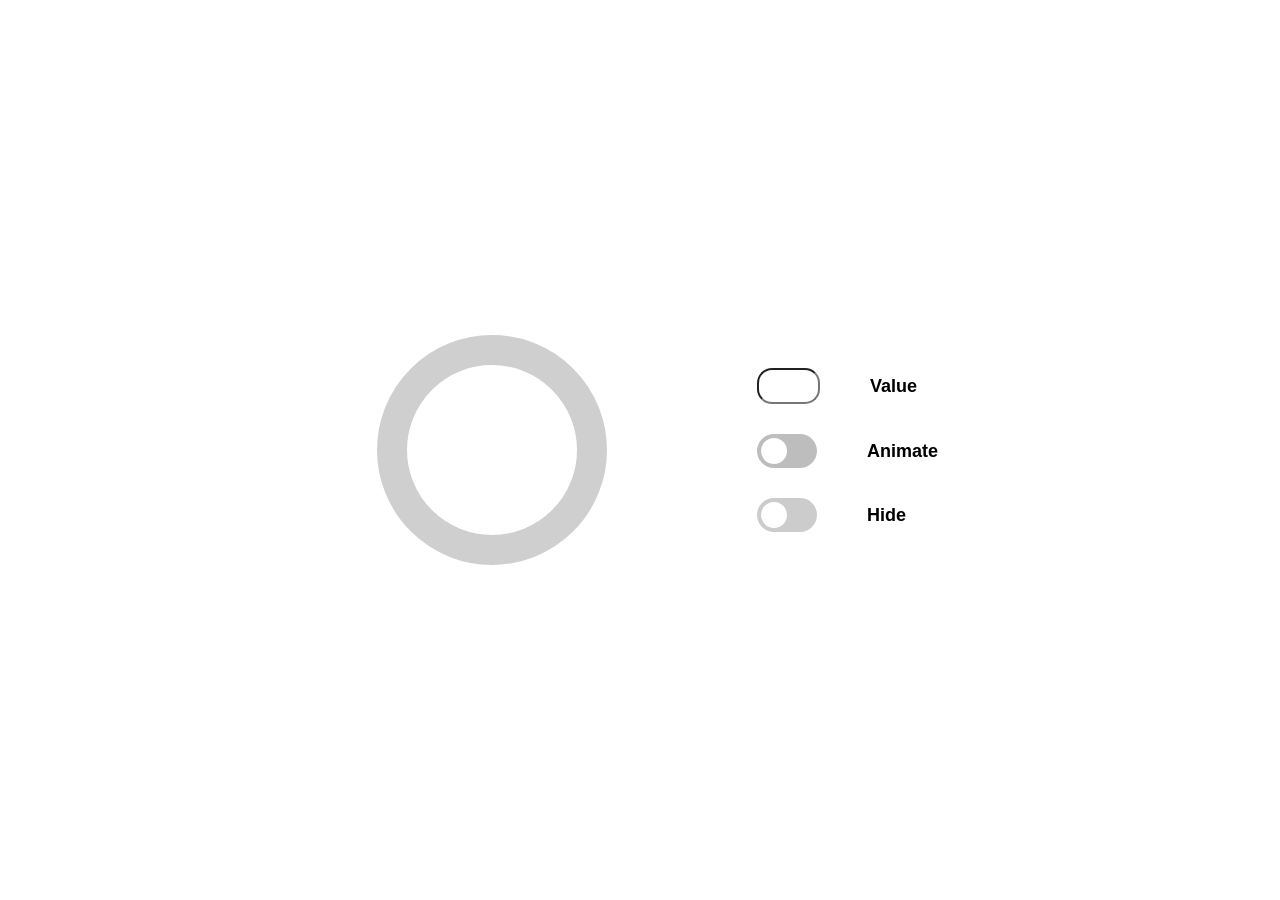
<file: index.html>
<!DOCTYPE html>
<html lang="en">
  <head>
    <meta charset="UTF-8" />
    <meta name="viewport" content="width=device-width, initial-scale=1.0" />
    <title>Progress</title>
    <link rel="stylesheet" href="./styles/styles.css" />
    <link rel="stylesheet" href="./styles/switcherStyle.css" />
    <script defer src="./main.js"></script>
  </head>
  <body>
    <div class="container">
      <svg class="mainCircle" width="300" height="300">
        <circle
          stroke="rgb(207, 207, 207)"
          stroke-width="30"
          cx="150"
          cy="150"
          r="100"
          fill="transparent"
        />
      </svg>
      <svg class="progress" width="300" height="300">
        <circle
          class="progressRing"
          stroke="blue"
          stroke-width="30"
          cx="150"
          cy="150"
          r="100"
          fill="transparent"
        />
      </svg>
      <div class="params">
        <div class="param">
          <label>
            <input type="number" class="progressChangeInput" />
          </label>
          Value
        </div>
        <div class="param">
          <label class="animationSwitch">
            <input type="checkbox" />
            <span class="slider round"></span>
          </label>
          Animate
        </div>
        <div class="param">
          <label class="hideSwitch">
            <input type="checkbox" />
            <span class="slider round"></span>
          </label>
          Hide
        </div>
      </div>
    </div>
  </body>
</html>
</file>
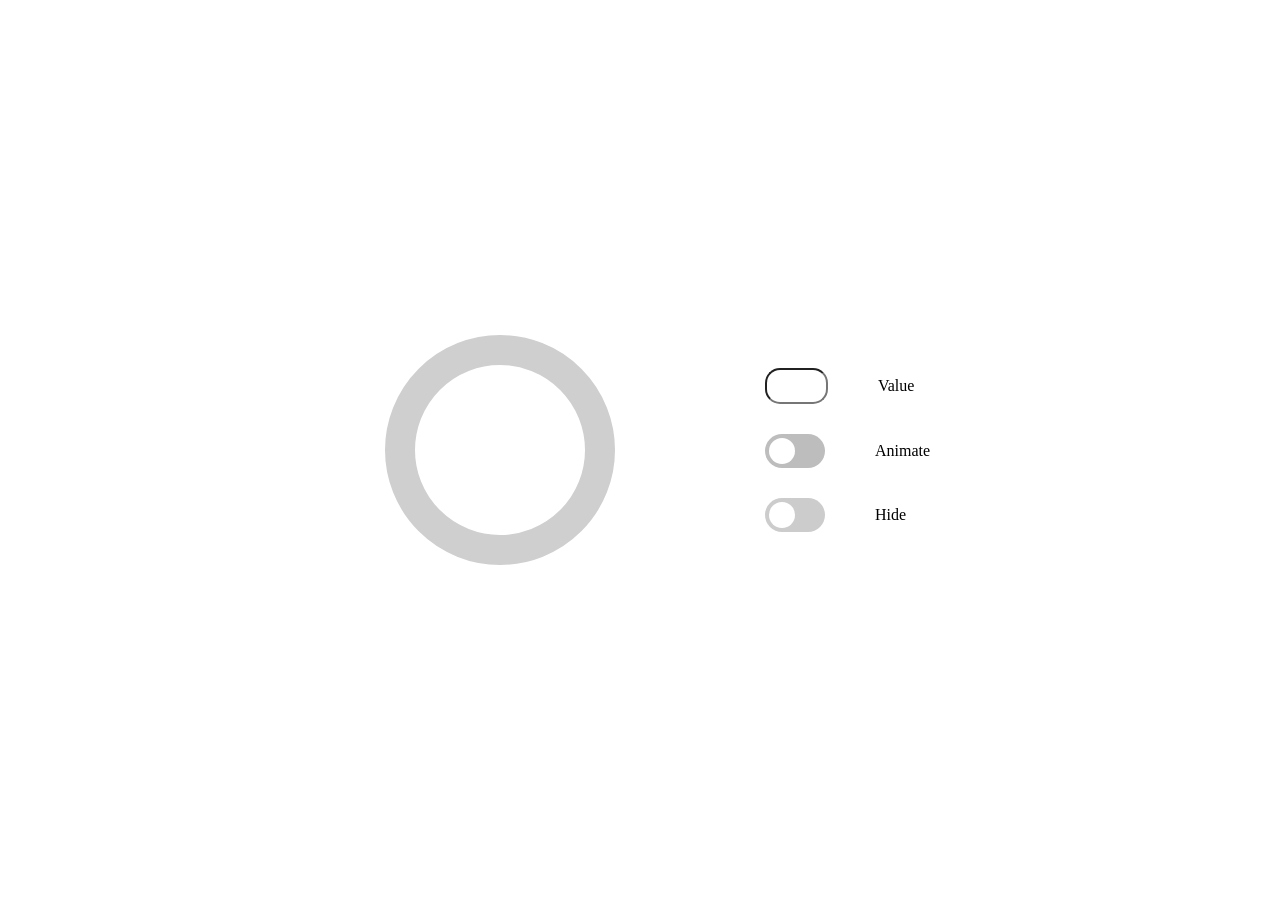
<file: main.html>
<!DOCTYPE html>
<html lang="en">
  <head>
    <meta charset="UTF-8" />
    <meta name="viewport" content="width=device-width, initial-scale=1.0" />
    <title>Progress</title>
    <link rel="stylesheet" href="./styles/css/styles.css" />
    <link rel="stylesheet" href="./styles/css/switcherStyle.css" />
    <script defer src="./main.js"></script>
  </head>
  <body>
    <div class="container">
      <svg class="mainCircle" width="300" height="300">
        <circle
          stroke="rgb(207, 207, 207)"
          stroke-width="30"
          cx="150"
          cy="150"
          r="100"
          fill="transparent"
        />
      </svg>
      <svg class="progress" width="300" height="300">
        <circle
          class="progressRing"
          stroke="blue"
          stroke-width="30"
          cx="150"
          cy="150"
          r="100"
          fill="transparent"
        />
      </svg>
      <div class="params">
        <div class="param">
          <label>
            <input type="number" class="progressChangeInput" />
          </label>
          Value
        </div>
        <div class="param">
          <label class="animationSwitch">
            <input type="checkbox" />
            <span class="slider round"></span>
          </label>
          Animate
        </div>
        <div class="param">
          <label class="hideSwitch">
            <input type="checkbox" />
            <span class="slider round"></span>
          </label>
          Hide
        </div>
      </div>
    </div>
  </body>
</html>
</file>
<file: styles/styles.css>
html,
body {
  display: flex;
  justify-content: center;
  align-items: center;
  height: 100vh;
  font-family: "Gill Sans", "Gill Sans MT", Calibri, "Trebuchet MS", sans-serif;
  font-size: 18px;
  font-weight: bold;
}

.mainCircle {
  position: absolute;
  z-index: 0;
}

.progress {
  position: relative;
  z-index: 1;
}

.progressRing {
  transform-origin: center;
  transform: rotate(-90deg);
}

.params {
  display: grid;
  grid-template-rows: auto;
  grid-gap: 30px;
}

.param {
  display: flex;
  justify-content: flex-start;
  align-items: center;
  gap: 50px;
  margin-left: 65px;
}

.progressChangeInput {
  height: 30px;
  width: 55px;
  border-radius: 15px;
  text-align: center;
}

@keyframes progress-animation {
  0% {
    transform: rotate(0);
  }
  100% {
    transform: rotate(360deg);
  }
}
@media only screen and (min-width: 1025px) {
  .container {
    display: grid;
    grid-template-columns: auto auto;
    grid-gap: 50px;
    align-items: center;
  }
}
@media only screen and (max-width: 1024px) {
  .container {
    display: grid;
    grid-template-columns: auto;
    grid-gap: 50px;
  }
}/*# sourceMappingURL=styles.css.map */
</file>
<file: styles/switcherStyle.css>
.animationSwitch {
  position: relative;
  display: inline-block;
  width: 60px;
  height: 34px;
}
.animationSwitch input {
  opacity: 0;
  width: 0;
  height: 0;
}
.animationSwitch .slider {
  position: absolute;
  cursor: pointer;
  top: 0;
  left: 0;
  right: 0;
  bottom: 0;
  background-color: rgb(189, 189, 189);
  transition: 0.4s;
  border-radius: 34px;
}
.animationSwitch .slider:before {
  position: absolute;
  content: "";
  height: 26px;
  width: 26px;
  left: 4px;
  bottom: 4px;
  background-color: white;
  transition: 0.4s;
  border-radius: 50%;
}
.animationSwitch input:checked + .slider {
  background-color: blue;
}
.animationSwitch input:focus + .slider {
  box-shadow: 0 0 1px blue;
}
.animationSwitch input:checked + .slider:before {
  transform: translateX(26px);
}

.hideSwitch {
  position: relative;
  display: inline-block;
  width: 60px;
  height: 34px;
}
.hideSwitch input {
  opacity: 0;
  width: 0;
  height: 0;
}
.hideSwitch .slider {
  position: absolute;
  cursor: pointer;
  top: 0;
  left: 0;
  right: 0;
  bottom: 0;
  background-color: #ccc;
  transition: 0.4s;
  border-radius: 34px;
}
.hideSwitch .slider:before {
  position: absolute;
  content: "";
  height: 26px;
  width: 26px;
  left: 4px;
  bottom: 4px;
  background-color: white;
  transition: 0.4s;
  border-radius: 50%;
}
.hideSwitch input:checked + .slider {
  background-color: blue;
}
.hideSwitch input:focus + .slider {
  box-shadow: 0 0 1px blue;
}
.hideSwitch input:checked + .slider:before {
  transform: translateX(26px);
}/*# sourceMappingURL=switcherStyle.css.map */
</file>
<file: styles/css/styles.css>
html,
body {
  display: flex;
  justify-content: center;
  align-items: center;
  height: 100vh;
}

.mainCircle {
  position: absolute;
  z-index: 0;
}
.mainCircle .circle {
  stroke: rgb(207, 207, 207);
  stroke-width: "30";
  cx: "150";
  cy: "150";
  r: "100";
  fill: "transparent";
}

.progress {
  position: relative;
  z-index: 1;
}

.progressRing {
  transform-origin: center;
  transform: rotate(-90deg);
}

.params {
  display: grid;
  grid-template-rows: auto;
  grid-gap: 30px;
}

.param {
  display: flex;
  justify-content: flex-start;
  align-items: center;
  gap: 50px;
  margin-left: 65px;
}

.progressChangeInput {
  height: 30px;
  width: 55px;
  border-radius: 15px;
  text-align: center;
}

@media only screen and (min-width: 1025px) {
  .container {
    display: grid;
    grid-template-columns: auto auto;
    grid-gap: 50px;
    align-items: center;
  }
}
@media only screen and (max-width: 1024px) {
  .container {
    display: grid;
    grid-template-columns: auto;
    grid-gap: 50px;
  }
}/*# sourceMappingURL=styles.css.map */
</file>
<file: styles/css/switcherStyle.css>
.animationSwitch {
  position: relative;
  display: inline-block;
  width: 60px;
  height: 34px;
}
.animationSwitch input {
  opacity: 0;
  width: 0;
  height: 0;
}
.animationSwitch .slider {
  position: absolute;
  cursor: pointer;
  top: 0;
  left: 0;
  right: 0;
  bottom: 0;
  background-color: rgb(189, 189, 189);
  transition: 0.4s;
  border-radius: 34px;
}
.animationSwitch .slider:before {
  position: absolute;
  content: "";
  height: 26px;
  width: 26px;
  left: 4px;
  bottom: 4px;
  background-color: white;
  transition: 0.4s;
  border-radius: 50%;
}
.animationSwitch input:checked + .slider {
  background-color: blue;
}
.animationSwitch input:focus + .slider {
  box-shadow: 0 0 1px blue;
}
.animationSwitch input:checked + .slider:before {
  transform: translateX(26px);
}

.hideSwitch {
  position: relative;
  display: inline-block;
  width: 60px;
  height: 34px;
}
.hideSwitch input {
  opacity: 0;
  width: 0;
  height: 0;
}
.hideSwitch .slider {
  position: absolute;
  cursor: pointer;
  top: 0;
  left: 0;
  right: 0;
  bottom: 0;
  background-color: #ccc;
  transition: 0.4s;
  border-radius: 34px;
}
.hideSwitch .slider:before {
  position: absolute;
  content: "";
  height: 26px;
  width: 26px;
  left: 4px;
  bottom: 4px;
  background-color: white;
  transition: 0.4s;
  border-radius: 50%;
}
.hideSwitch input:checked + .slider {
  background-color: blue;
}
.hideSwitch input:focus + .slider {
  box-shadow: 0 0 1px blue;
}
.hideSwitch input:checked + .slider:before {
  transform: translateX(26px);
}/*# sourceMappingURL=switcherStyle.css.map */
</file>
